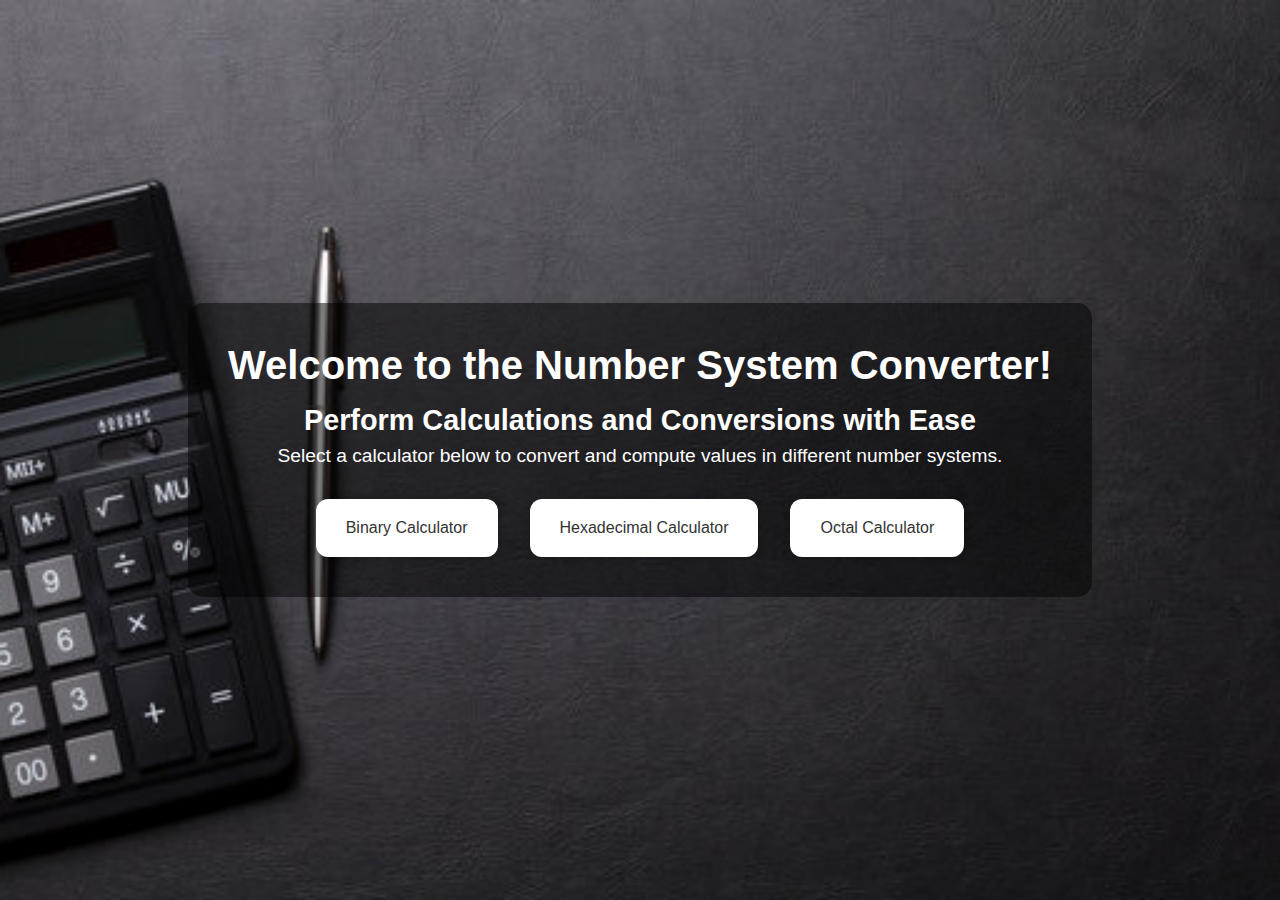
<file: index.html>
<!DOCTYPE html>
<html lang="en">
  <head>
    <meta charset="UTF-8" />
    <meta name="viewport" content="width=device-width, initial-scale=1.0" />
    <link
      rel="stylesheet"
      href="https://cdnjs.cloudflare.com/ajax/libs/font-awesome/6.5.0/css/all.min.css"
    />
    <title>Number System Calculator</title>
    <style>
      * {
        box-sizing: border-box;
        margin: 0;
        padding: 0;
      }

      body {
        font-family: sans-serif;
        background-image: url('img.jpg');
        background-size: cover;
        background-position: center;
        background-repeat: no-repeat;
        background-attachment: fixed;
        color: #fff;
        height: 100vh;
        display: flex;
        justify-content: center;
        align-items: center;
      }

      .container {
        text-align: center;
        background-color: rgba(0, 0, 0, 0.5); /* Optional: semi-transparent background for readability */
        padding: 40px;
        border-radius: 15px;
      }

      h1 {
        font-size: 2.5rem;
        margin-bottom: 1rem;
      }

      h2 {
        font-size: 1.8rem;
        margin-bottom: 0.5rem;
      }

      h3 {
        font-size: 1.2rem;
        font-weight: normal;
        margin-bottom: 2rem;
      }

      .options {
        display: flex;
        justify-content: center;
        gap: 2rem;
        flex-wrap: wrap;
      }

      .card {
        padding: 20px 30px;
        background: white;
        border-radius: 12px;
        box-shadow: 0 0 10px rgba(0,0,0,0.2);
        cursor: pointer;
        transition: transform 0.2s ease;
      }

      .card:hover {
        transform: scale(1.05);
      }

      a {
        text-decoration: none;
        color: #333;
      }
    </style>
  </head>
  <body>
    <div class="container">
      <h1>Welcome to the Number System Converter!</h1>
      <h2>Perform Calculations and Conversions with Ease</h2>
      <h3>Select a calculator below to convert and compute values in different number systems.</h3>

      <div class="options">
        <a href="binary.html"><div class="card">Binary Calculator</div></a>
        <a href="hex.html"><div class="card">Hexadecimal Calculator</div></a>
        <a href="octal.html"><div class="card">Octal Calculator</div></a>
      </div>
    </div>
  </body>
</html>
</file>
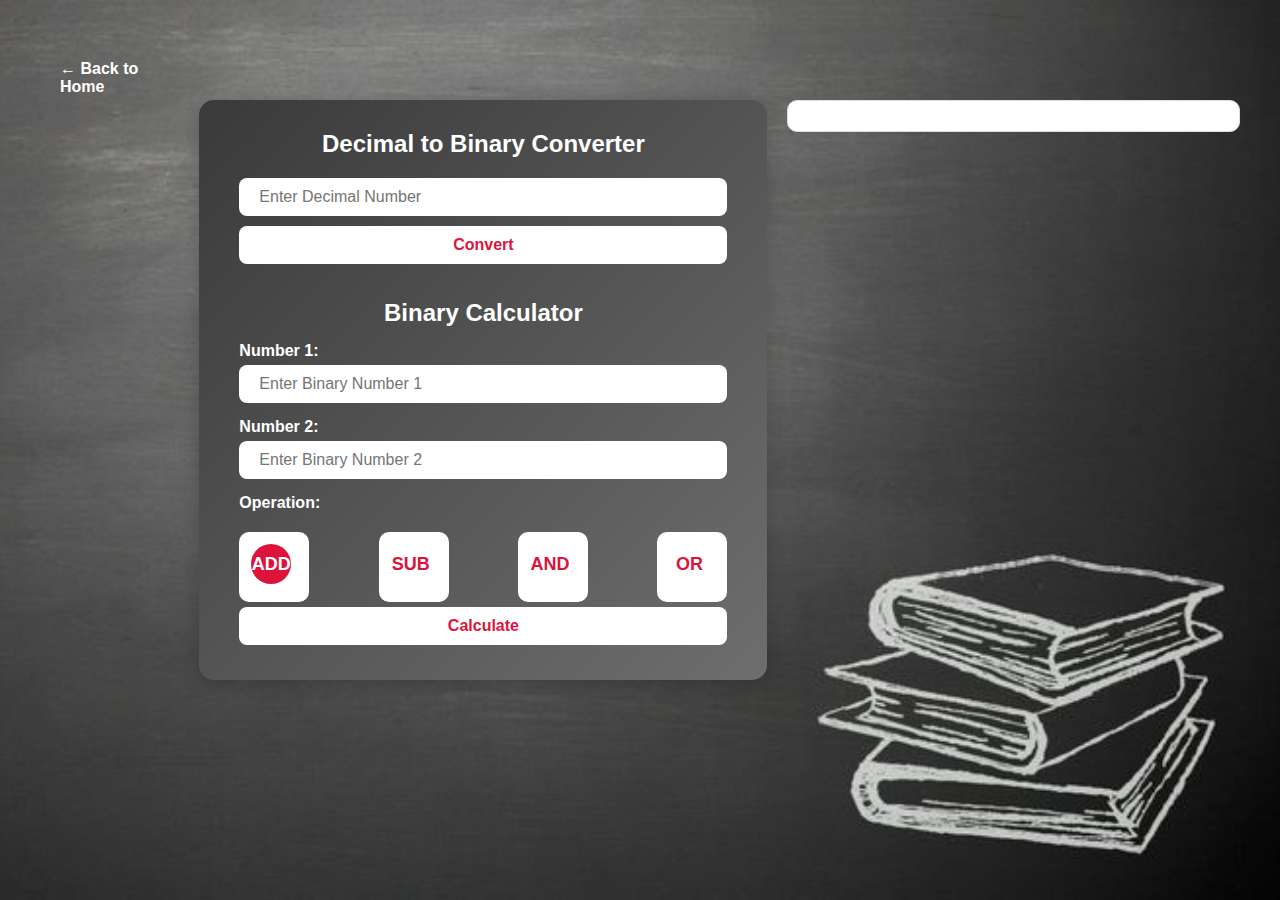
<file: binary.html>
<!DOCTYPE html>
<html lang="en">
  <head>
    <meta charset="UTF-8" />
    <meta name="viewport" content="width=device-width, initial-scale=1.0" />
    <link
      rel="stylesheet"
      href="https://cdnjs.cloudflare.com/ajax/libs/font-awesome/6.5.0/css/all.min.css"
    />
    <title>Binary Calculator</title>
    <link rel="stylesheet" href="style.css" />
  </head>
  <body>
    <a href="index.html" class="back-link">← Back to Home</a>
    <section class="container">
      <div class="converter">
        <h2>Decimal to Binary Converter</h2>
        <input
          type="number"
          name="number"
          id="number"
          placeholder="Enter Decimal Number"
        />
        <input type="button" value="Convert" class="result-btn" />
      </div>

      <div class="calculator">
        <h2>Binary Calculator</h2>

        <label>Number 1:</label>
        <input type="text" id="binary1" placeholder="Enter Binary Number 1" />

        <label>Number 2:</label>
        <input type="text" id="binary2" placeholder="Enter Binary Number 2" />

        <label>Operation:</label>
        <div class="operation-icons">
          <label class="operation-box">
            <input type="radio" name="operation" value="add" checked />
            <span class="op-symbol">ADD</span>
          </label>
          <label class="operation-box">
            <input type="radio" name="operation" value="subtract" />
            <span class="op-symbol">SUB</span>
          </label>
          <label class="operation-box">
            <input type="radio" name="operation" value="and" />
            <span class="op-symbol">AND</span>
          </label>
          <label class="operation-box">
            <input type="radio" name="operation" value="or" />
            <span class="op-symbol">OR</span>
          </label>
        </div>

        <button>Calculate</button>
      </div>
    </section>

    <section class="results-container"></section>
    <script src="app.js"></script>
  </body>
</html>
</file>
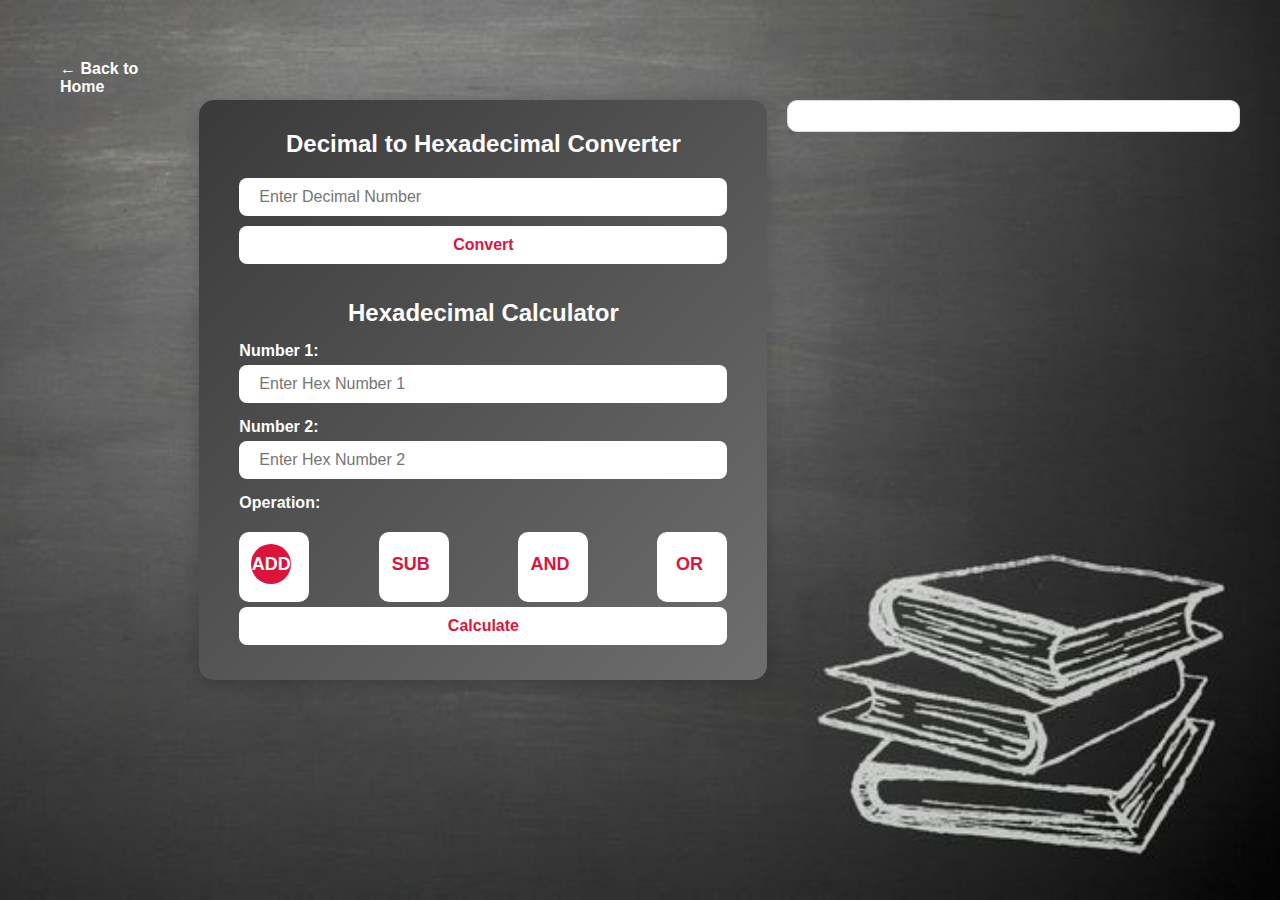
<file: hex.html>
<!DOCTYPE html>
<html lang="en">
  <head>
    <meta charset="UTF-8" />
    <meta name="viewport" content="width=device-width, initial-scale=1.0" />
    <link
      rel="stylesheet"
      href="https://cdnjs.cloudflare.com/ajax/libs/font-awesome/6.5.0/css/all.min.css"
    />
    <title>Hexadecimal Calculator</title>
    <link rel="stylesheet" href="style.css" />
  </head>
  <body>
    <a href="index.html" class="back-link">← Back to Home</a>
    <section class="container">
      <div class="converter">
        <h2>Decimal to Hexadecimal Converter</h2>
        <input
          type="number"
          name="number"
          id="number"
          placeholder="Enter Decimal Number"
        />
        <input type="button" value="Convert" class="result-btn" />
      </div>

      <div class="calculator">
        <h2>Hexadecimal Calculator</h2>

        <label>Number 1:</label>
        <input type="text" id="binary1" placeholder="Enter Hex Number 1" />

        <label>Number 2:</label>
        <input type="text" id="binary2" placeholder="Enter Hex Number 2" />

        <label>Operation:</label>
        <div class="operation-icons">
          <label class="operation-box">
            <input type="radio" name="operation" value="add" checked />
            <span class="op-symbol">ADD</span>
          </label>
          <label class="operation-box">
            <input type="radio" name="operation" value="subtract" />
            <span class="op-symbol">SUB</span>
          </label>
          <label class="operation-box">
            <input type="radio" name="operation" value="and" />
            <span class="op-symbol">AND</span>
          </label>
          <label class="operation-box">
            <input type="radio" name="operation" value="or" />
            <span class="op-symbol">OR</span>
          </label>
        </div>

        <button>Calculate</button>
      </div>
    </section>

    <section class="results-container"></section>
    <script src="app.js"></script>
  </body>
</html>
</file>
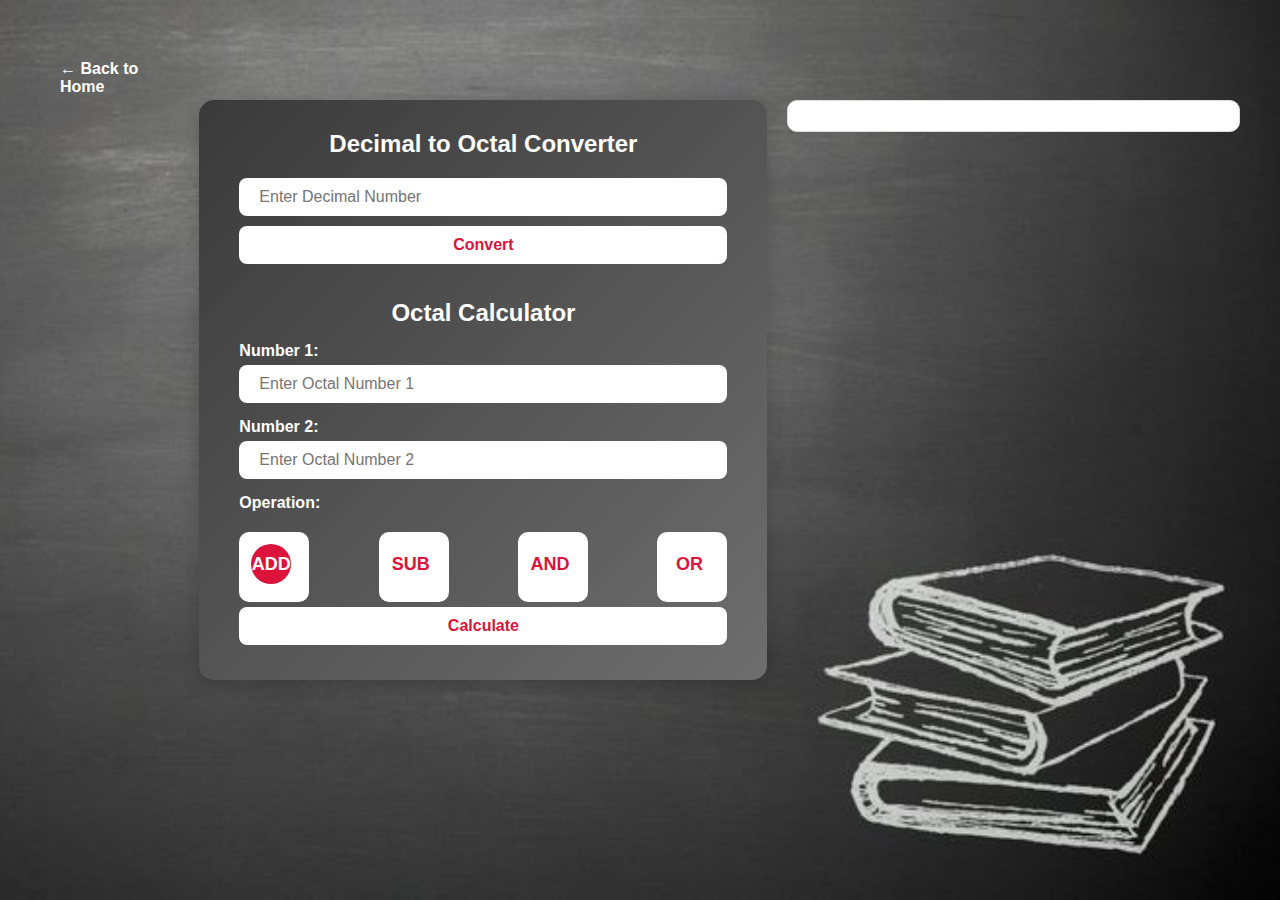
<file: octal.html>
<!DOCTYPE html>
<html lang="en">
  <head>
    <meta charset="UTF-8" />
    <meta name="viewport" content="width=device-width, initial-scale=1.0" />
    <link
      rel="stylesheet"
      href="https://cdnjs.cloudflare.com/ajax/libs/font-awesome/6.5.0/css/all.min.css"
    />
    <title>Octal Calculator</title>
    <link rel="stylesheet" href="style.css" />
  </head>
  <body>
    <a href="index.html" class="back-link">← Back to Home</a>
    <section class="container">
      <div class="converter">
        <h2>Decimal to Octal Converter</h2>
        <input
          type="number"
          name="number"
          id="number"
          placeholder="Enter Decimal Number"
        />
        <input type="button" value="Convert" class="result-btn" />
      </div>

      <div class="calculator">
        <h2>Octal Calculator</h2>

        <label>Number 1:</label>
        <input type="text" id="binary1" placeholder="Enter Octal Number 1" />

        <label>Number 2:</label>
        <input type="text" id="binary2" placeholder="Enter Octal Number 2" />

        <label>Operation:</label>
        <div class="operation-icons">
          <label class="operation-box">
            <input type="radio" name="operation" value="add" checked />
            <span class="op-symbol">ADD</span>
          </label>
          <label class="operation-box">
            <input type="radio" name="operation" value="subtract" />
            <span class="op-symbol">SUB</span>
          </label>
          <label class="operation-box">
            <input type="radio" name="operation" value="and" />
            <span class="op-symbol">AND</span>
          </label>
          <label class="operation-box">
            <input type="radio" name="operation" value="or" />
            <span class="op-symbol">OR</span>
          </label>
        </div>

        <button>Calculate</button>
      </div>
    </section>

    <section class="results-container"></section>
    <script src="app.js"></script>
  </body>
</html>
</file>
<file: style.css>
* {
  padding: 0;
  margin: 0;
  box-sizing: border-box;
}

body {
  display: flex;
  justify-content: center;
  align-items: flex-start;
  min-height: 100vh;
  font-family: Arial, sans-serif;
  padding: 40px;
  background-image: url("img1.jpg");
  background-size: cover;
  background-position: center;
  background-repeat: no-repeat;
  background-attachment: fixed;
  color: #fff;
}

.container {
  width: 50%;
  margin-top: 60px;
  background: linear-gradient(135deg, #3a3a3a, #6e6e6e);
  color: white;
  padding: 30px 40px;
  display: flex;
  flex-direction: column;
  gap: 30px;
  align-items: center;
  border-radius: 15px;
  box-shadow: 0 4px 20px rgba(0, 0, 0, 0.2);
}

.converter,
.calculator {
  width: 100%;
}

.container input,
select,
button {
  padding: 10px 20px;
  margin: 5px 0;
  outline: none;
  border-radius: 8px;
  border: none;
  width: 100%;
  font-size: 16px;
}

select {
  background-color: #fff;
  color: #333;
}

.result-btn,
button {
  cursor: pointer;
  background-color: #fff;
  color: crimson;
  font-weight: bold;
  transition: 0.2s ease;
}

.result-btn:hover,
button:hover {
  background-color: #f1f1f1;
}

.results-container {
  width: 40%;
  padding: 20px;
  display: flex;
  flex-direction: column;
  justify-content: center;
  align-items: center;
}

.calculator input,
.calculator select {
  display: block;
  width: 100%;
  margin-bottom: 15px;
}

.calculator label {
  margin-top: 10px;
  display: block;
  font-weight: bold;
}

.operation-icons {
  display: flex;
  justify-content: space-between;
  gap: 15px;
  margin-top: 10px;
  width: 100%;
}

.operation-box {
  background-color: white;
  color: crimson;
  padding: 10px;
  border-radius: 10px;
  width: 70px;
  height: 70px;
  display: flex;
  flex-direction: column;
  justify-content: center;
  align-items: center;
  cursor: pointer;
  transition: transform 0.2s, background-color 0.3s;
  font-size: 24px;
  border: 2px solid white;
  text-align: center;
  position: relative;
}

.operation-box:hover {
  transform: scale(1.05);
  background-color: #ffe6e6;
}

.operation-box input[type="radio"] {
  display: none;
}

.operation-box input[type="radio"]:checked + .op-symbol {
  color: white;
  background-color: crimson;
  border-radius: 50%;
  padding: 10px;
  width: 40px;
  height: 40px;
  display: flex;
  align-items: center;
  justify-content: center;
}

.op-symbol {
  font-size: 18px;
  font-weight: bold;
  display: flex;
  align-items: center;
  justify-content: center;
  height: 40px;
  width: 40px;
  margin-bottom: 5px;
}

h2 {
  margin-bottom: 15px;
  text-align: center;
}

.results-container {
  width: 40%;
  margin-top: 60px;
  margin-left: 20px;
  background-color: white;
  padding: 15px;
  border-radius: 10px;
  border: 1px solid #ddd;
  color: black;
}

.results-container p {
  margin: 10px 0;
  font-size: 18px;
}

.back-link {
  display: inline-block;
  margin: 20px;
  font-weight: bold;
  font-size: 16px;
  color: white;
  text-decoration: none;
}

.back-link:hover {
  text-decoration: underline;
}

.parse-tree {
  display: flex;
  flex-direction: column;
  align-items: center;
  margin-top: 20px;
  font-family: monospace;
}

.tree-node {
  text-align: center;
  margin: 10px 0;
}

.tree-children {
  display: flex;
  justify-content: space-around;
  width: 100%;
}

.tree-children .tree-node {
  margin: 0 15px;
}
</file>
